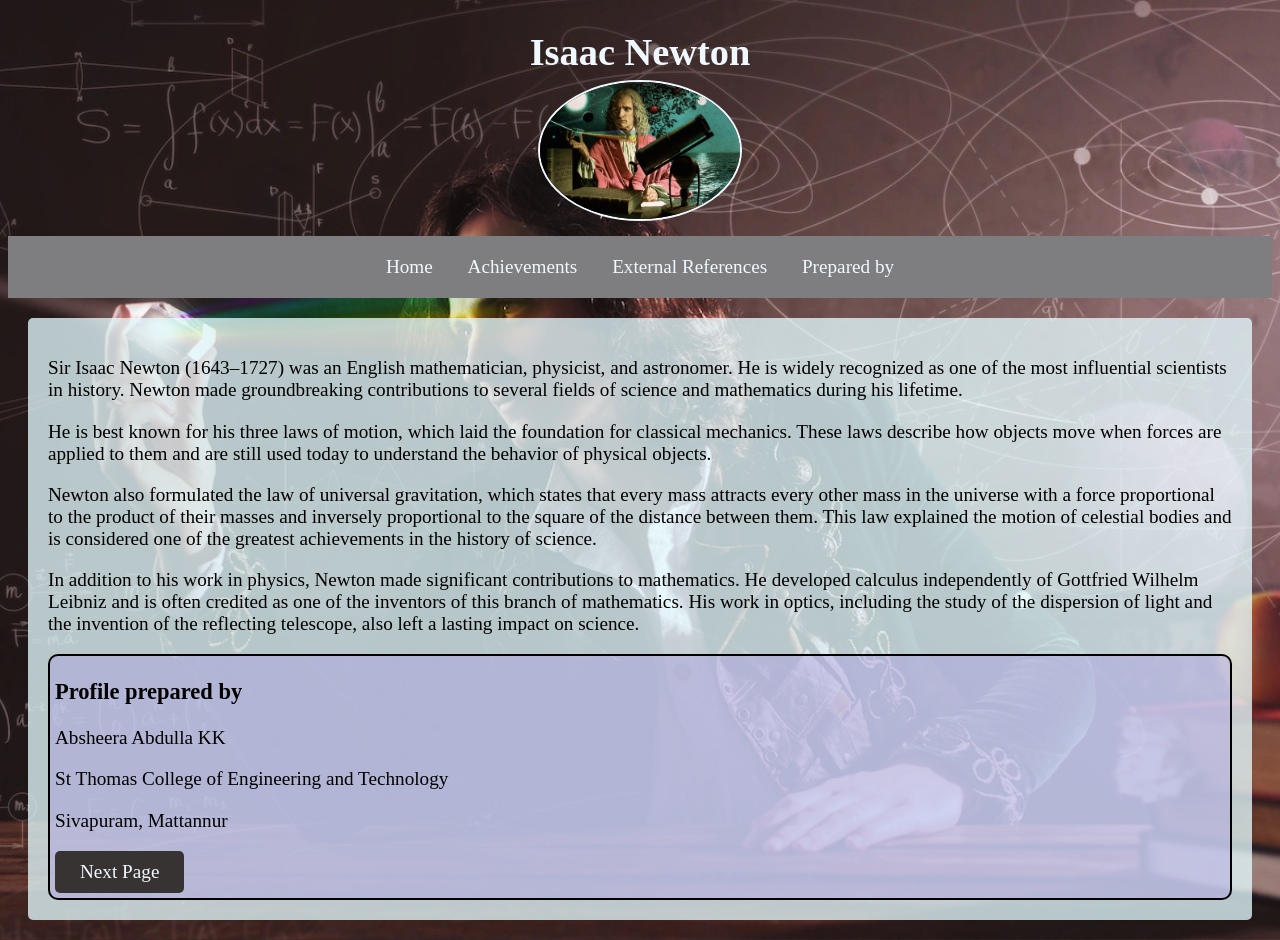
<file: Index.html>
<html>
    <head>
        <title> Isaac Newton </title>
        <meta charset="UTF-8">
        <meta name="viewport" content="width=device-width, initial-scale=1.0">
        <title>Document</title>
        <link rel="stylesheet" href="Style.css">
    </head>
    <body>

        <header>
            <H1> Isaac Newton </H1>
            <img src="./Images/newton.jpg" class="profile-pic" align="center">
        </header>
       
        <nav> 
            <a href="Index.html"> Home </a>
            <a href="Next.html"> Achievements </a>
            <a href="https://en.wikipedia.org/wiki/Isaac_Newton" target="_blank"> External References </a>
            <a href="#prepared"> Prepared by </a>
        </nav>

        <main>
            <section>
                <p> Sir Isaac Newton (1643–1727) was an English mathematician, physicist, and astronomer. He is widely recognized as one of the most influential scientists in history. Newton made groundbreaking contributions to several fields of science and mathematics during his lifetime. </p>    
                <p> He is best known for his three laws of motion, which laid the foundation for classical mechanics. These laws describe how objects move when forces are applied to them and are still used today to understand the behavior of physical objects. </p>
                <P> Newton also formulated the law of universal gravitation, which states that every mass attracts every other mass in the universe with a force proportional to the product of their masses and inversely proportional to the square of the distance between them. This law explained the motion of celestial bodies and is considered one of the greatest achievements in the history of science. </P>
                <p> In addition to his work in physics, Newton made significant contributions to mathematics. He developed calculus independently of Gottfried Wilhelm Leibniz and is often credited as one of the inventors of this branch of mathematics. His work in optics, including the study of the dispersion of light and the invention of the reflecting telescope, also left a lasting impact on science. </p>
            </section>    
            <section id="prepared">
                <H3> Profile prepared by </H3>
                <p> Absheera Abdulla KK </p>
                <p> St Thomas College of Engineering and Technology </p>
                <p> Sivapuram, Mattannur </p>
                <a href="Next.html"> Next Page </a>
            </section>
        </main>
    </body>
</html>
</file>
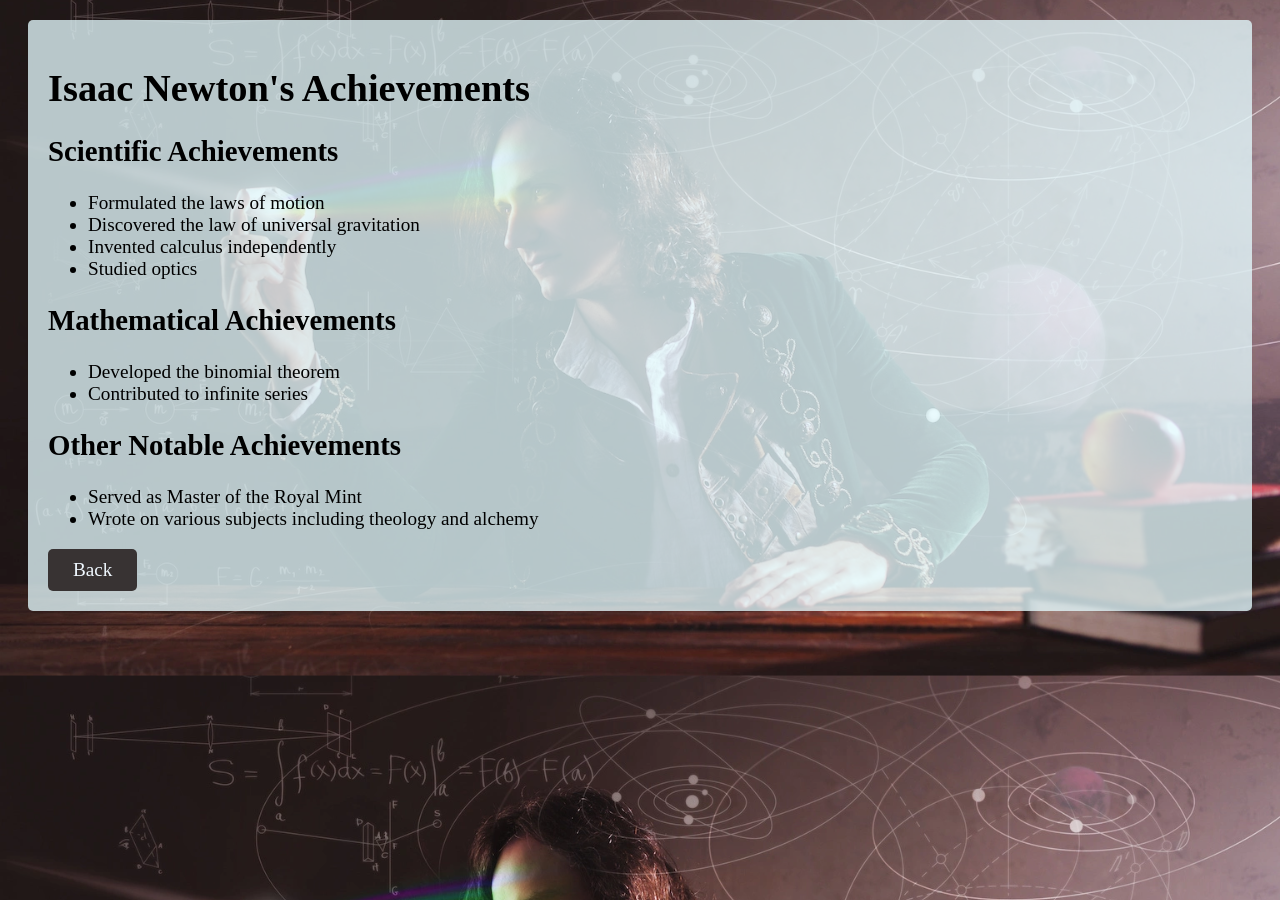
<file: Next.html>
<!DOCTYPE html>
<head>
    <title> Isaac Newton's Achievements </title>
    <link rel="stylesheet" href="Style.css">
</head>
<body>
    <main>
    <h1> Isaac Newton's Achievements </h1>
    <h2> Scientific Achievements </h2>
    <ul> 
        <li> Formulated the laws of motion </li>
        <li> Discovered the law of universal gravitation  </li>
        <li>  Invented calculus independently </li>
        <li> Studied optics </li>
    </ul>

    <h2> Mathematical Achievements </h2>
    <ul> 
        <li> Developed the binomial theorem </li>
        <li> Contributed to infinite series </li>
    </ul>

    <h2> Other Notable Achievements </h2>
    <ul> 
        <li> Served as Master of the Royal Mint </li>
        <li> Wrote on various subjects including theology and alchemy </li>
    </ul>
    <div id="back">
    <a href="Index.html"> Back </a>
</div>
    </main> 
</body>
</html>
</file>
<file: Style.css>
body{
    font-family: 'Times New Roman', Times, serif;
    background-image: url("./Images/newtonbg.jpg");
    background-position: center;
    background-size: cover;
   font-size: larger;

}
header{
    text-align: center;
    margin-top: 30px;
    color: aliceblue;
}
.profile-pic{
    border-radius: 50% ;
    height: auto;
   max-width: 200px;
   border-color: aliceblue;
   border:2px solid aliceblue;
   margin-top: -20;
   margin-bottom: 15px;
 
}nav{
    color: aliceblue;
    text-align: center;
    padding: 10px;
    background-color: rgb(126, 126, 128);
}
nav a{
    text-decoration: none;
    color: aliceblue;
    padding: 10px 15px;
    display: inline-block;
}
nav a:hover{
    background-color: rgb(117, 32, 85);
    border-radius: 50%;
}
main{
    padding:20px;
    margin: 20px;
    background-color: rgba(227, 249, 253, 0.781);
    border-radius: 5px;
}
#prepared{
    border: 2px solid rgb(0, 0, 0);
    border-radius: 10px;
    background-color: rgba(172, 159, 228, 0.432);
    padding: 0px;
    padding-left:5px ;
    padding-bottom: 5px;
}
#prepared a{
    background-color: rgb(56, 51, 51);
    padding: 10px 25px;
    color: aliceblue;
    display: inline-block;
    text-decoration: none;
    border-radius: 5px;
}
#prepared a:hover{
    
   background-color: rgb(27, 8, 44);
   
}
#back a{
    padding: 10px 25px;
    display: inline-block;
    color:aliceblue;
    text-decoration: none;
    border-radius: 5px;
   background-color: rgb(56, 51, 51);

}
#back a:hover{
    background-color: rgb(27, 8, 44);
}
</file>
